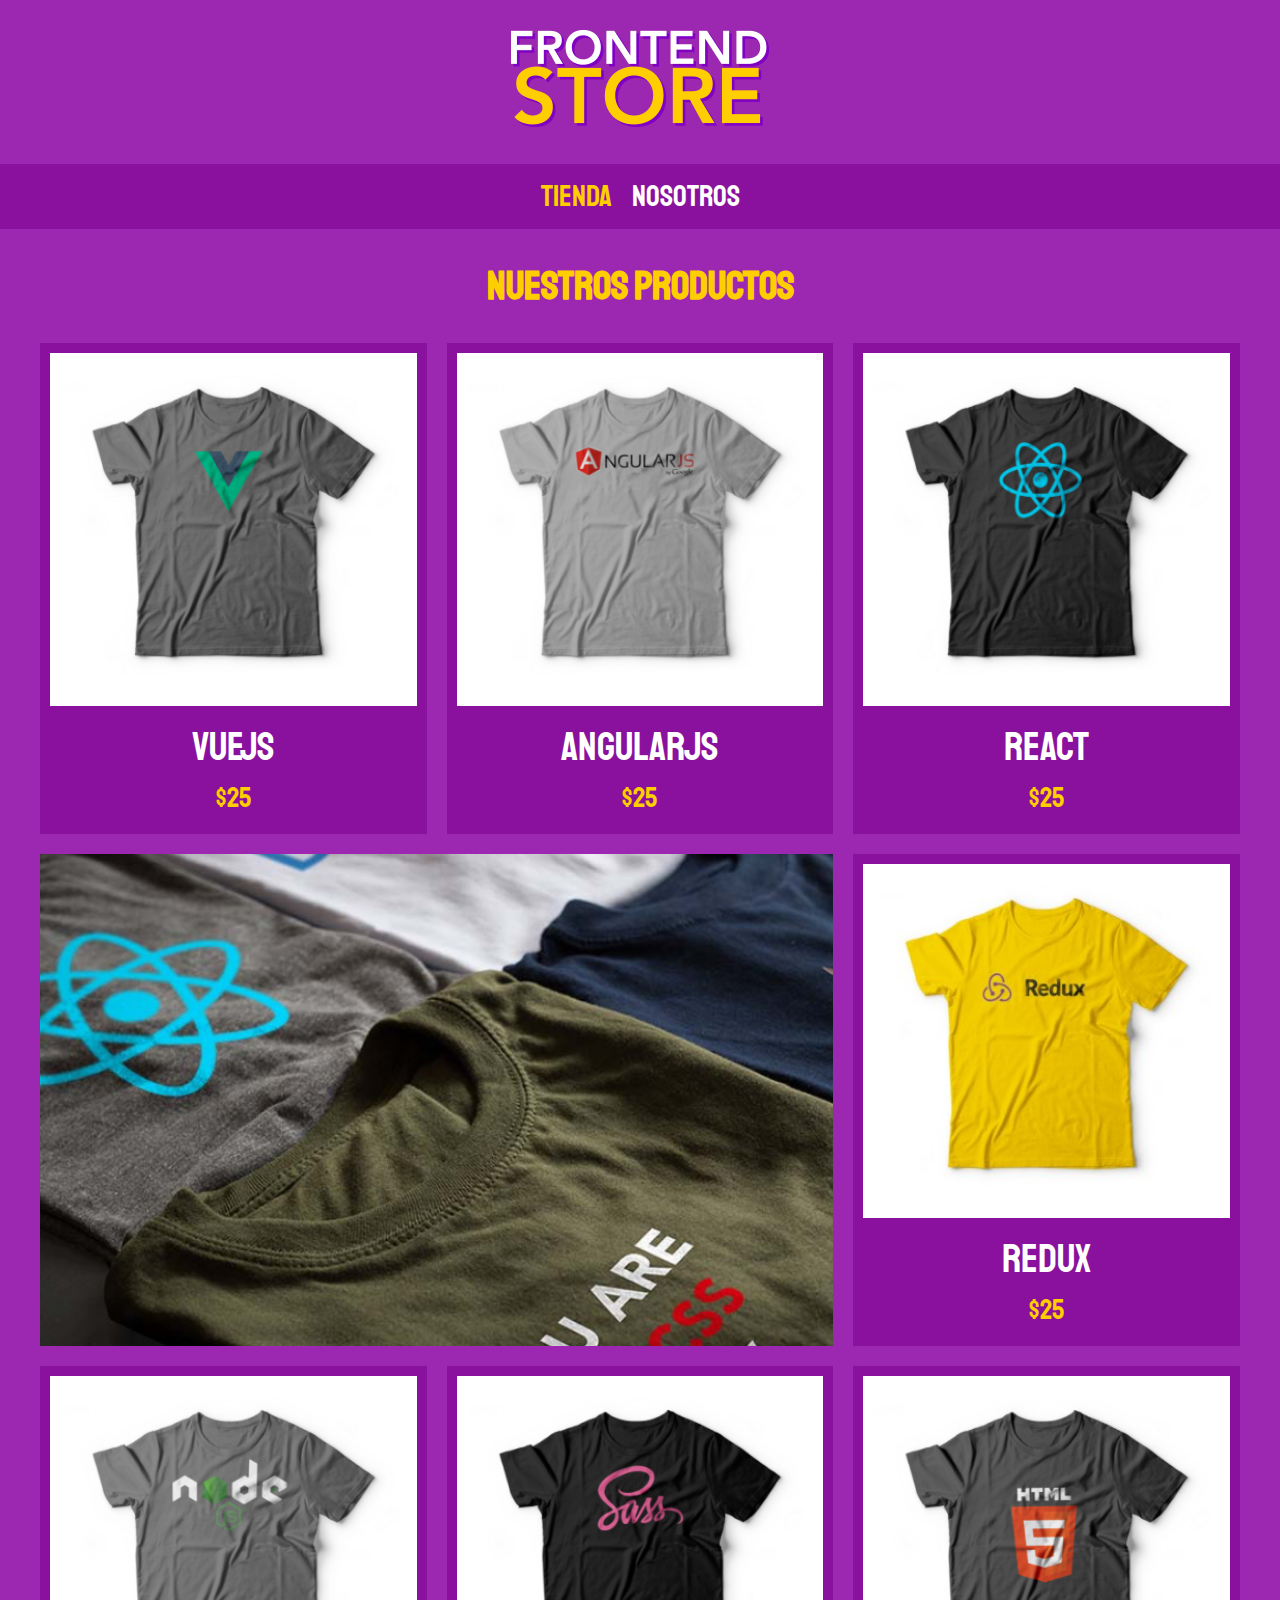
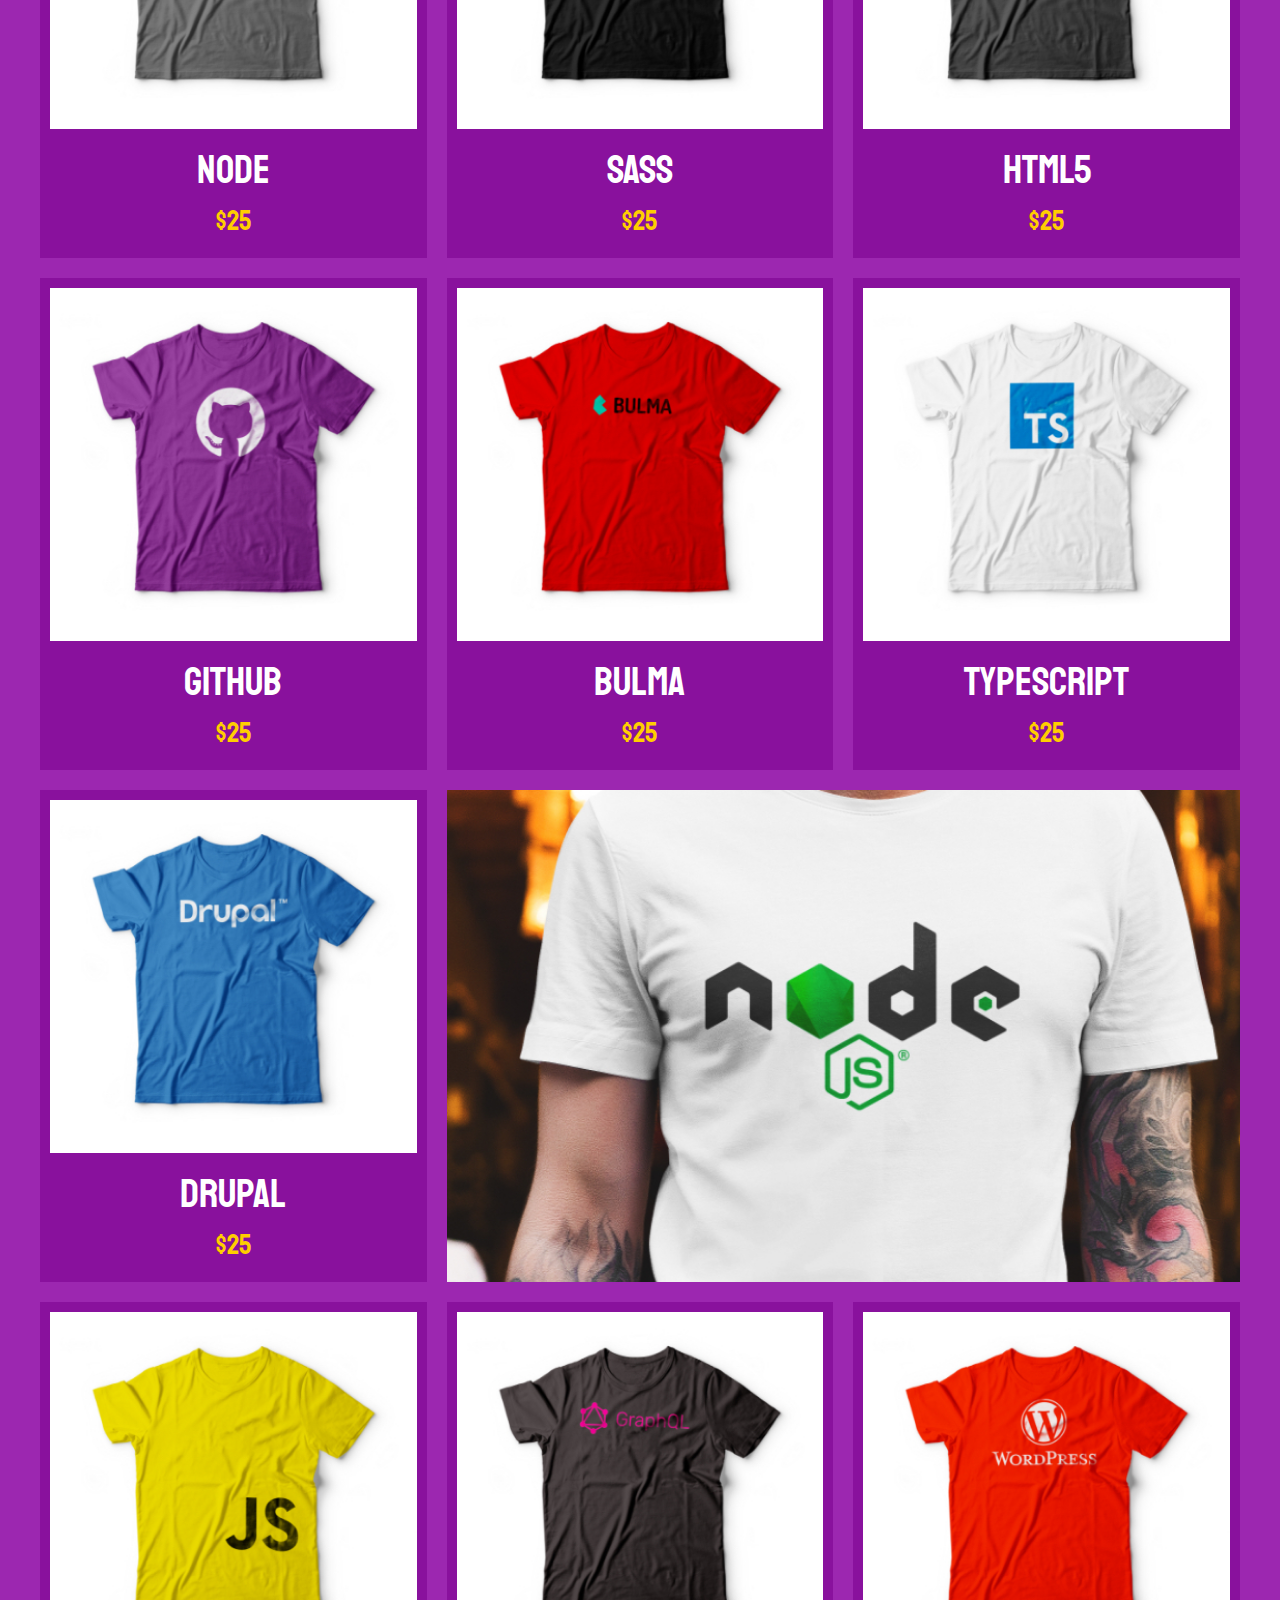
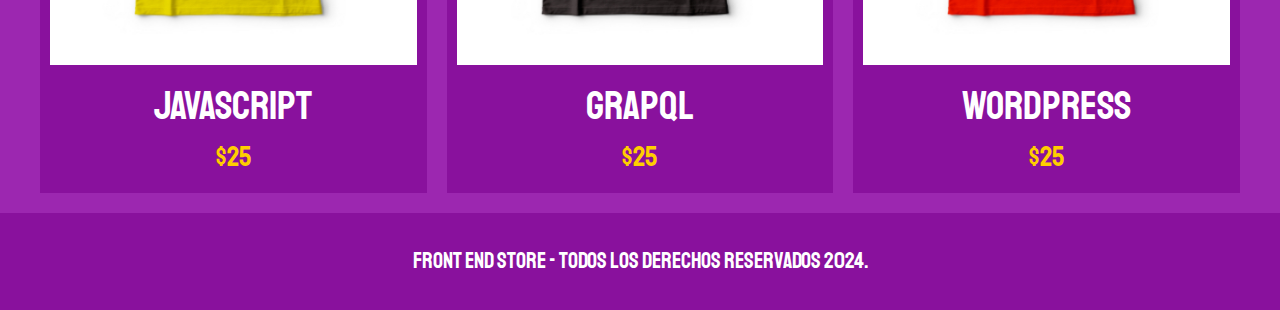
<file: index.html>
<!DOCTYPE html>
<html lang="es">

<head>
    <meta charset="UTF-8">
    <meta name="viewport" content="width=device-width, initial-scale=1.0">
    <title>FrontEnd Store</title>
    <link rel="stylesheet" href="css/normalize.css">
    <link rel="preconnect" href="https://fonts.googleapis.com">
    <link rel="preconnect" href="https://fonts.gstatic.com" crossorigin>
    <link href="https://fonts.googleapis.com/css2?family=Staatliches&display=swap" rel="stylesheet">
    <link rel="stylesheet" href="css/style.css">
</head>

<body>
    <header class="header">
        <a href="index.html">
            <img class="header__logo" src="img/logo.png" alt="Logotipo">
        </a>
    </header>

    <nav class="navegacion">
        <a class="navegacion__enlace navegacion__enlace--activo" href="index.html">Tienda</a>
        <a class="navegacion__enlace nave" href="nosotros.html">Nosotros</a>
    </nav>

    <main class="contenedor">
        <h1>Nuestros Productos</h1>

        <div class="grid">
            <div class="producto">
                <a href="producto.html">
                    <img class="producto__imagen" src="img/1.jpg" alt="imagen camisa">
                    <div class="producto__informacion">
                        <p class="producto__nombre">VueJS</p>
                        <p class="producto__precio">$25</p>
                    </div>
                </a>
            </div><!--.producto-->
            <div class="producto">
                <a href="producto.html">
                    <img class="producto__imagen" src="img/2.jpg" alt="imagen camisa">
                    <div class="producto__informacion">
                        <p class="producto__nombre">AngularJS</p>
                        <p class="producto__precio">$25</p>
                    </div>
                </a>
            </div><!--.producto-->
            <div class="producto">
                <a href="producto.html">
                    <img class="producto__imagen" src="img/3.jpg" alt="imagencamisa">
                    <div class="producto__informacion">
                        <p class="producto__nombre">React</p>
                        <p class="producto__precio">$25</p>
                    </div>
                </a>
            </div><!--.producto-->
            <div class="producto">
                <a href="producto.html">
                    <img class="producto__imagen" src="img/4.jpg" alt="imagencamisa">
                    <div class="producto__informacion">
                        <p class="producto__nombre">Redux</p>
                        <p class="producto__precio">$25</p>
                    </div>
                </a>
            </div><!--.producto-->
            <div class="producto">
                <a href="producto.html">
                    <img class="producto__imagen" src="img/5.jpg" alt="imagencamisa">
                    <div class="producto__informacion">
                        <p class="producto__nombre">Node</p>
                        <p class="producto__precio">$25</p>
                    </div>
                </a>
            </div><!--.producto-->
            <div class="producto">
                <a href="producto.html">
                    <img class="producto__imagen" src="img/6.jpg" alt="imagencamisa">
                    <div class="producto__informacion">
                        <p class="producto__nombre">SASS</p>
                        <p class="producto__precio">$25</p>
                    </div>
                </a>
            </div><!--.producto-->
            <div class="producto">
                <a href="producto.html">
                    <img class="producto__imagen" src="img/7.jpg" alt="imagencamisa">
                    <div class="producto__informacion">
                        <p class="producto__nombre">HTML5</p>
                        <p class="producto__precio">$25</p>
                    </div>
                </a>
            </div><!--.producto-->
            <div class="producto">
                <a href="producto.html">
                    <img class="producto__imagen" src="img/8.jpg" alt="imagencamisa">
                    <div class="producto__informacion">
                        <p class="producto__nombre">GitHub</p>
                        <p class="producto__precio">$25</p>
                    </div>
                </a>
            </div><!--.producto-->
            <div class="producto">
                <a href="producto.html">
                    <img class="producto__imagen" src="img/9.jpg" alt="imagencamisa">
                    <div class="producto__informacion">
                        <p class="producto__nombre">Bulma</p>
                        <p class="producto__precio">$25</p>
                    </div>
                </a>
            </div><!--.producto-->
            <div class="producto">
                <a href="producto.html">
                    <img class="producto__imagen" src="img/10.jpg" alt="imagencamisa">
                    <div class="producto__informacion">
                        <p class="producto__nombre">TypeScript</p>
                        <p class="producto__precio">$25</p>
                    </div>
                </a>
            </div><!--.producto-->
            <div class="producto">
                <a href="producto.html">
                    <img class="producto__imagen" src="img/11.jpg" alt="imagencamisa">
                    <div class="producto__informacion">
                        <p class="producto__nombre">Drupal</p>
                        <p class="producto__precio">$25</p>
                    </div>
                </a>
            </div><!--.producto-->
            <div class="producto">
                <a href="producto.html">
                    <img class="producto__imagen" src="img/12.jpg" alt="imagencamisa">
                    <div class="producto__informacion">
                        <p class="producto__nombre">JavaScript</p>
                        <p class="producto__precio">$25</p>
                    </div>
                </a>
            </div><!--.producto-->
            <div class="producto">
                <a href="producto.html">
                    <img class="producto__imagen" src="img/13.jpg" alt="imagencamisa">
                    <div class="producto__informacion">
                        <p class="producto__nombre">GrapQL</p>
                        <p class="producto__precio">$25</p>
                    </div>
                </a>
            </div><!--.producto-->
            <div class="producto">
                <a href="producto.html">
                    <img class="producto__imagen" src="img/14.jpg" alt="imagencamisa">
                    <div class="producto__informacion">
                        <p class="producto__nombre">Wordpress</p>
                        <p class="producto__precio">$25</p>
                    </div>
                </a>
            </div><!--.producto-->

            <div class="grafico grafico--camisas"></div>
            <div class="grafico grafico--node"></div>
        </div>
    </main>

    <footer class="footer">
        <p class="footer__texto">Front End Store - Todos los derechos reservados 2024.</p>
    </footer>
</body>

</html>
</file>
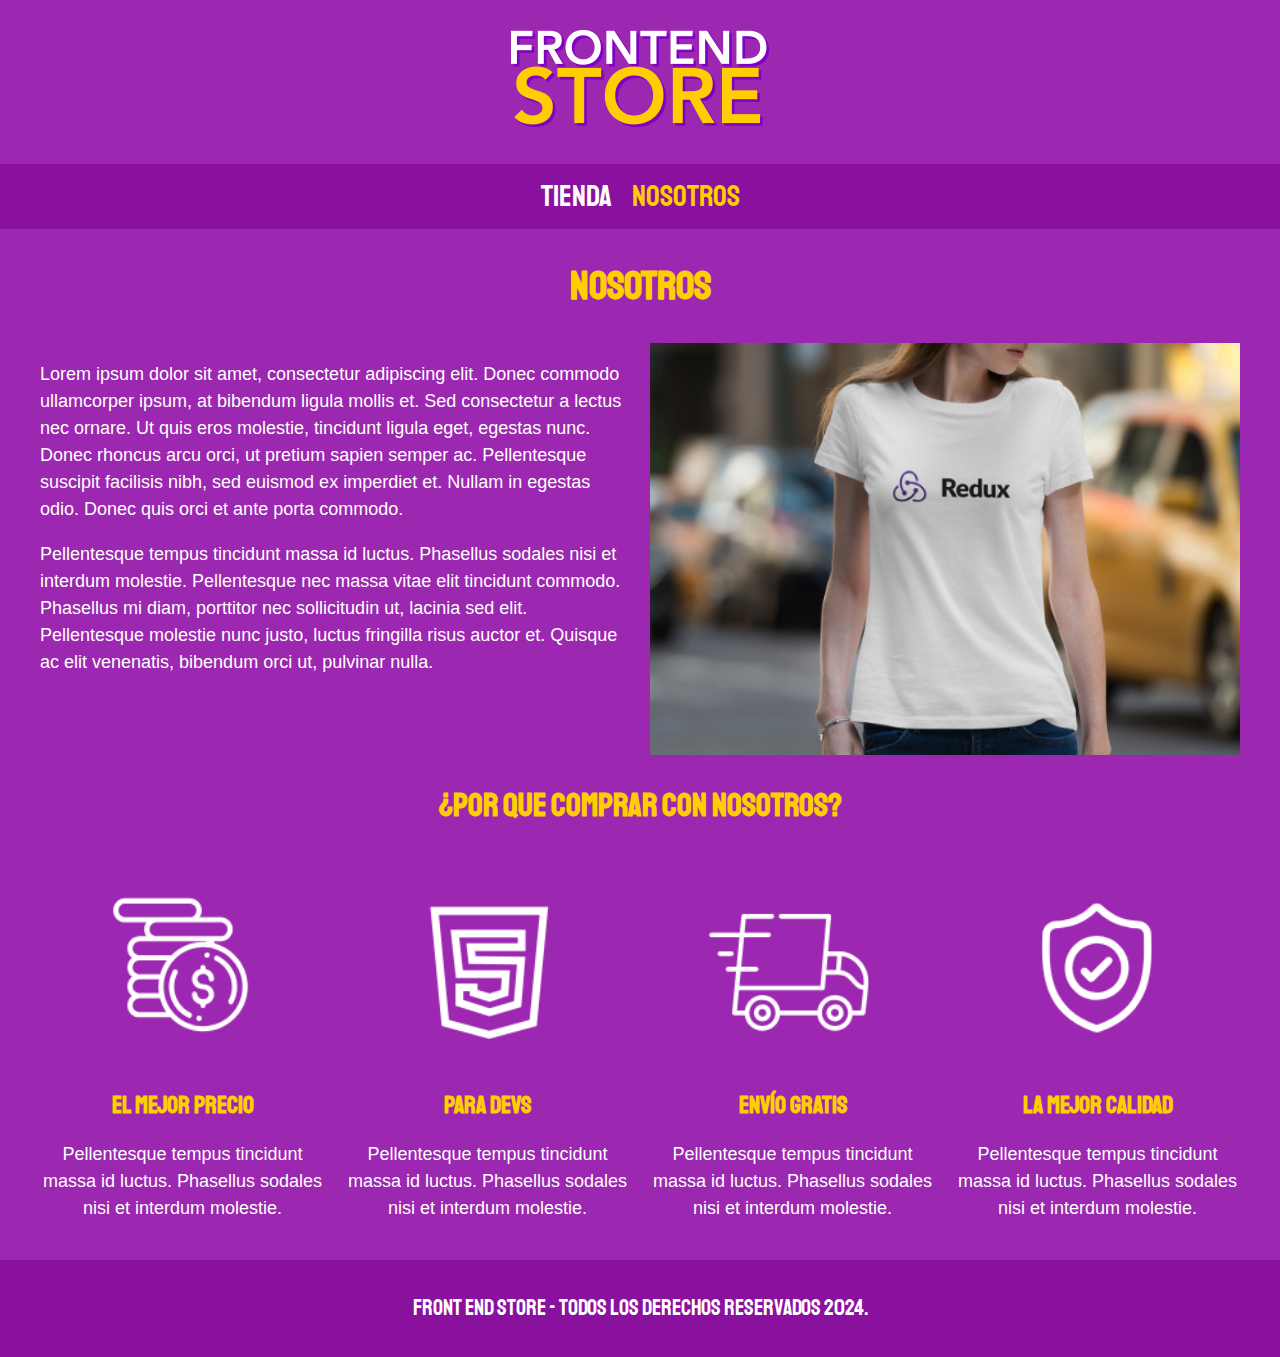
<file: nosotros.html>
<!DOCTYPE html>
<html lang="es">
<head>
    <meta charset="UTF-8">
    <meta name="viewport" content="width=device-width, initial-scale=1.0">
    <title>FrontEnd Store</title>
    <link rel="stylesheet" href="css/normalize.css">
    <link rel="preconnect" href="https://fonts.googleapis.com">
    <link rel="preconnect" href="https://fonts.gstatic.com" crossorigin>
    <link href="https://fonts.googleapis.com/css2?family=Staatliches&display=swap" rel="stylesheet">
    <link rel="stylesheet" href="css/style.css">
</head>
<body>
    <header class="header">
        <a href="index.html">
            <img class="header__logo" src="img/logo.png" alt="Logotipo">
        </a>
    </header>

    <nav class="navegacion">
        <a class="navegacion__enlace" href="index.html">Tienda</a>
        <a class="navegacion__enlace navegacion__enlace--activo" href="nosotros.html">Nosotros</a>
    </nav>

    <main class="contenedor">
        <h1>Nosotros</h1>

        <div class="nosotros">
            <div class="nosotros__contenido">
                <p>Lorem ipsum dolor sit amet, consectetur adipiscing elit. Donec commodo ullamcorper ipsum, at bibendum ligula mollis et. Sed consectetur a lectus nec ornare. Ut quis eros molestie, tincidunt ligula eget, egestas nunc. Donec rhoncus arcu orci, ut pretium sapien semper ac. Pellentesque suscipit facilisis nibh, sed euismod ex imperdiet et. Nullam in egestas odio. Donec quis orci et ante porta commodo.</p>
                <p>Pellentesque tempus tincidunt massa id luctus. Phasellus sodales nisi et interdum molestie. Pellentesque nec massa vitae elit tincidunt commodo. Phasellus mi diam, porttitor nec sollicitudin ut, lacinia sed elit. Pellentesque molestie nunc justo, luctus fringilla risus auctor et. Quisque ac elit venenatis, bibendum orci ut, pulvinar nulla.</p>
            </div>
            <img class="nosotros__imagen" src="/img/nosotros.jpg" alt="nosotros">
        </div>
    </main>

    <section class="contenedor comprar">
        <h2 class="comprar__titulo">¿Por que comprar con nosotros?</h2>

        <div class="bloques">
            <div class="bloque">
                <img class="bloque_imagen" src="img/icono_1.png" alt="porque comprar">
                <h3 class="bloque__titulo">El Mejor Precio</h3>
                <p>Pellentesque tempus tincidunt massa id luctus. Phasellus sodales nisi et interdum molestie.</p>
            </div><!-- .bloque-->
            <div class="bloque">
                <img class="bloque_imagen" src="img/icono_2.png" alt="para devs">
                <h3 class="bloque__titulo">Para Devs</h3>
                <p>Pellentesque tempus tincidunt massa id luctus. Phasellus sodales nisi et interdum molestie.</p>
            </div><!-- .bloque-->
            <div class="bloque">
                <img class="bloque_imagen" src="img/icono_3.png" alt="envío gratis">
                <h3 class="bloque__titulo">Envío Gratis</h3>
                <p>Pellentesque tempus tincidunt massa id luctus. Phasellus sodales nisi et interdum molestie.</p>
            </div><!-- .bloque-->
            <div class="bloque">
                <img class="bloque_imagen" src="img/icono_4.png" alt="la mejor calidad">
                <h3 class="bloque__titulo">La Mejor Calidad</h3>
                <p>Pellentesque tempus tincidunt massa id luctus. Phasellus sodales nisi et interdum molestie.</p>
            </div><!-- .bloque-->
        </div><!-- .Bloques-->
    </section>

    <footer class="footer">
        <p class="footer__texto">Front End Store - Todos los derechos reservados 2024.</p>
    </footer>
</body>
</html>
</file>
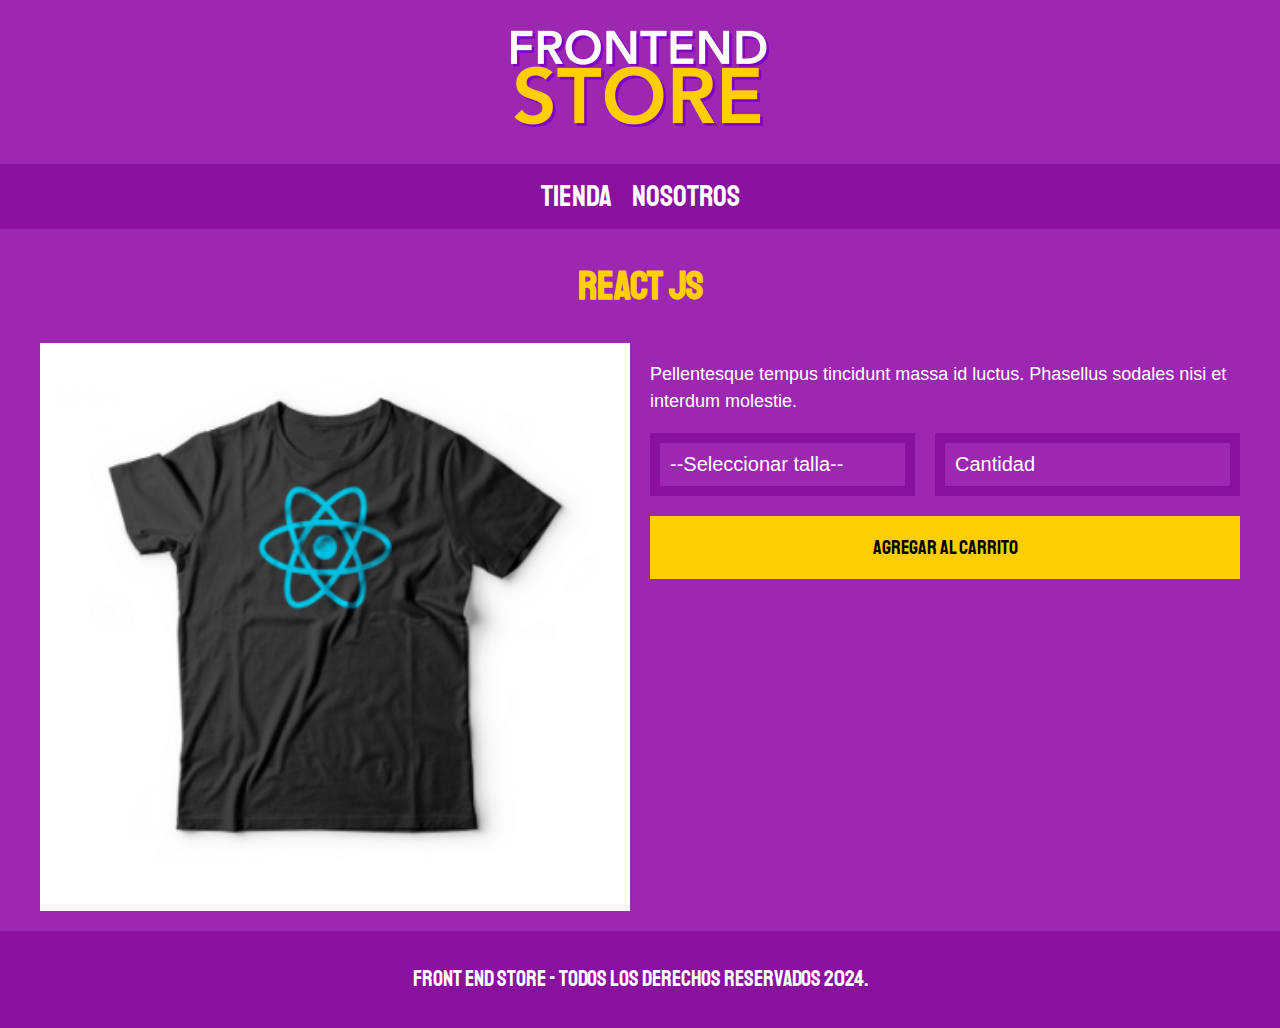
<file: producto.html>
<!DOCTYPE html>
<html lang="es">

<head>
    <meta charset="UTF-8">
    <meta name="viewport" content="width=device-width, initial-scale=1.0">
    <title>FrontEnd Store</title>
    <link rel="stylesheet" href="css/normalize.css">
    <link rel="preconnect" href="https://fonts.googleapis.com">
    <link rel="preconnect" href="https://fonts.gstatic.com" crossorigin>
    <link href="https://fonts.googleapis.com/css2?family=Staatliches&display=swap" rel="stylesheet">
    <link rel="stylesheet" href="css/style.css">
</head>

<body>
    <header class="header">
        <a href="index.html">
            <img class="header__logo" src="img/logo.png" alt="Logotipo">
        </a>
    </header>

    <nav class="navegacion">
        <a class="navegacion__enlace" href="index.html">Tienda</a>
        <a class="navegacion__enlace" href="nosotros.html">Nosotros</a>
    </nav>

    <main class="contenedor">
        <h1>React JS</h1>
        <div class="camisa">
            <img class="camisa__imagen" src="img/3.jpg" alt="imagen del producto">
            <div class="camisa__contenido">
                <p>Pellentesque tempus tincidunt massa id luctus. Phasellus sodales nisi et interdum molestie.</p>

                <form class="formulario">
                    <select class="formulario__campo">
                        <option disabled selected>--Seleccionar talla--</option>
                        <option>Chica</option>
                        <option>Mediana</option>
                        <option>Grande</option>
                    </select>
                    <input class="formulario__campo" type="number" placeholder="Cantidad" min="1">
                    <input class="formulario__submit" type="submit" value="Agregar al Carrito">
                </form>
            </div>
        </div>
    </main>

    <footer class="footer">
        <p class="footer__texto">Front End Store - Todos los derechos reservados 2024.</p>
    </footer>
</body>

</html>
</file>
<file: css/style.css>
:root {
    --primario: #9C27B0;
    --primarioOscuro: #89119D;
    --secundario: rgb(255, 206, 0);
    --secunarioOscuro: rgb(255, 190, 2);
    --blanco: #FFF;
    --negro: #000;

    --fuentePrincipal: "Staatliches", sans-serif;
}

/* apply a natural box layout model to all elements, but allowing components to change */
html {
    box-sizing: border-box;
    font-size: 62.5%; /* esto hace que un rem sea igual a 10 px y evitar hacer cálculos*/
  }
*, *:before, *:after {
    box-sizing: inherit;
  }

  /**Globales**/

  body {
    background-color: var(--primario);
    font-size: 1.6rem; /*la fuente sea de 16 pixeles*/
    line-height: 1.5; /*Interlineado de 1.5*/
  }

  p {
    font-size: 1.8rem;
    font-family: Arial, Helvetica, sans-serif;
    color: var(--blanco);
 }

 a {
    text-decoration: none;
 }

 img {
    width: 100%;
 }

 .contenedor {
    max-width: 120rem;
    margin: 0 auto;
 }

 h1, h2, h3 {
    text-align: center;
    color: var(--secundario);
    font-family: var(--fuentePrincipal);

 }

 h1 {
    font-size: 4rem;
 }

 h2 {
    font-size: 3.2rem;
 }

 h3 {
    font-size: 2.4rem;
 }

/*Esto es el header*/

.header {
    display: flex;
    justify-content: center;
}

.header__logo {
    margin: 3rem 0;
}

/*Footer*/

.footer {
   background-color: var(--primarioOscuro);
   padding: 1rem 0;
   margin-top: 2rem;
}

.footer__texto {
   text-align: center;
   font-family: var(--fuentePrincipal);
   font-size: 2.2rem;
   

}
/*Navegacion*/

.navegacion {
    background-color: var(--primarioOscuro);
    padding: 1rem 0;
    display: flex;
    justify-content: center;
    gap: 2rem; /*Separación de los elementos de la navegación*/
}

.navegacion__enlace {
    font-family: var(--fuentePrincipal);
    color: var(--blanco);
    font-size: 3rem;
}


.navegacion__enlace--activo,
.navegacion__enlace:hover {
    color: var(--secundario);
}

/*Grid*/
.grid {
   display: grid;
   grid-template-columns: repeat(2, 1fr);
   gap: 2rem;
}

@media (min-width: 768px) {
    .grid {
      grid-template-columns: repeat(3, 1fr);
    }
}

/*Productos*/

.producto {
   background-color: var(--primarioOscuro);
   padding: 1rem;
}

.producto__nombre {
   font-size: 4rem;
}

.producto__precio {
   font-size: 2.8rem;
   color: var(--secundario);
}

.producto__nombre,
.producto__precio {
   font-family: var(--fuentePrincipal);
   margin: 1rem 0;
   text-align: center;
   line-height: 1.2;
}

/*Graficos*/
.grafico {
   min-height: 30rem;
   background-repeat: no-repeat;
   background-size: cover;
   grid-column: 1 / 3;
}

.grafico--camisas {
   grid-row: 2 / 3;
   background-image: url(../img/grafico1.jpg);
}

.grafico--node {
   background-image: url(../img/grafico2.jpg);
   grid-row: 8 / 9;
   }

@media (min-width: 768px) {
   .grafico--node {
      grid-row: 5 / 6;
      grid-column: 2 / 4;
     }
}

/*Nosotros*/
.nosotros {
   display: grid;
   grid-template-rows: repeat(2, auto);
}

@media (min-width: 768px) {
  .nosotros {
   grid-template-columns: repeat(2, 1fr);
   column-gap: 2rem;
  }  
}

.nosotros__imagen {
   grid-row: 1 /2;
}

@media (min-width: 768px) {
    .nosotros__imagen {
      grid-column: 2 / 3;
    }
}

/**Bloques**/
.bloques {
   display: grid;
   grid-template-columns: repeat(2, 1fr);
   gap: 2rem;
}

@media (min-width: 768px) {
    .bloques {
      grid-template-columns: repeat(4, 1fr);
    }
}

.bloque {
   text-align: center;
}

.bloque__titulo {
   margin: 0;
}

/*Página del producto*/
@media (min-width: 768px) {
    .camisa {
      display: grid;
      grid-template-columns: repeat(2, 1fr);
      column-gap: 2rem;
    }
}

.formulario {
   display: grid;
   grid-template-columns:repeat(2, 1fr) ;
   gap: 2rem;
}

.formulario__campo {
   border-color: var(--primarioOscuro);
   border-width: 1rem;
   border-style: solid;
   background-color: var(--primario);
   color: var(--blanco);
   font-size: 2rem;
   font-family: Arial, Helvetica, sans-serif;
   padding: 1rem;
   appearance: none;

   /* background-color: transparent; Quitar el color de fondo ya que el body tiene ese color */
   /* border: 1rem solid var(--primarioOscuro)
   forma resumida del borde */
}

.formulario__submit {
   background-color: var(--secundario);
   border: none;
   font-size: 2rem;
   font-family: var(--fuentePrincipal);
   padding: 2rem;
   grid-column: 1 / 3;
}

.formulario__submit:hover {
   cursor: pointer;
   background-color: var(--secunarioOscuro);
}

input::placeholder { 
   color: var(--blanco);
}
</file>
